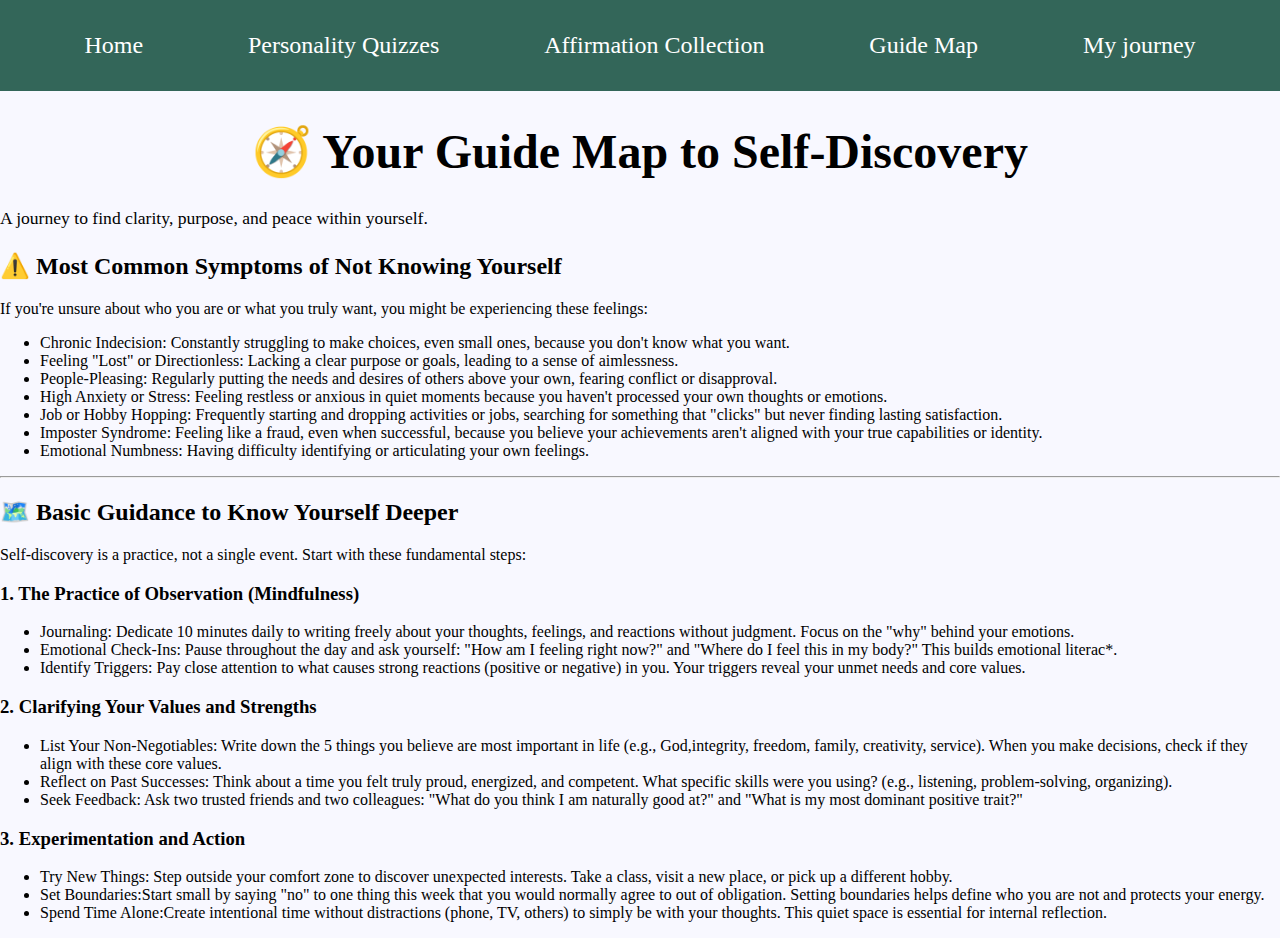
<file: goals.html>
<!DOCTYPE html>
<html lang="eng">
<head>
	<meta charset="utf-8">
	<meta name="viewport" content="width=device-width, initial-scale=1">
	<title>Guide Map: Self-Discovery</title>
	<link rel="stylesheet" type="text/css" href="casc.css">
</head>
<body>
<nav>
		<ul>
			<li> <a href="index.html">Home </a> </li>
				<li> <a href="quizzes.html" >Personality Quizzes </a> </li>
					<li> <a href="daily.html" > Affirmation Collection</a> </li>
                    <li> <a href="goals.html" > Guide Map </a> </li>
							<li> <a href="status.html" > My journey </a> </li>

		</ul>

	</nav>
<header>
        <h1>🧭 Your Guide Map to Self-Discovery</h1>
        <p>A journey to find clarity, purpose, and peace within yourself.</p>
    </header>
    
    <main>
        <section id="symptoms">
            <h2>⚠️ Most Common Symptoms of Not Knowing Yourself</h2>
            <p>If you're unsure about who you are or what you truly want, you might be experiencing these feelings:</p>
            <ul>
                <li>Chronic Indecision: Constantly struggling to make choices, even small ones, because you don't know what you want.</li>
                <li>Feeling "Lost" or Directionless: Lacking a clear purpose or goals, leading to a sense of aimlessness.</li>
                <li>People-Pleasing: Regularly putting the needs and desires of others above your own, fearing conflict or disapproval.</li>
                <li>High Anxiety or Stress: Feeling restless or anxious in quiet moments because you haven't processed your own thoughts or emotions.</li>
                <li>Job or Hobby Hopping: Frequently starting and dropping activities or jobs, searching for something that "clicks" but never finding lasting satisfaction.</li>
                <li>Imposter Syndrome: Feeling like a fraud, even when successful, because you believe your achievements aren't aligned with your true capabilities or identity.</li>
                <li>Emotional Numbness: Having difficulty identifying or articulating your own feelings.</li>
            </ul>
        </section>

        <hr>

        <section id="guidance">
            <h2>🗺️ Basic Guidance to Know Yourself Deeper</h2>
            <p>Self-discovery is a practice, not a single event. Start with these fundamental steps:</p>

            <h3>1. The Practice of Observation (Mindfulness)</h3>
            <ul>
                <li>Journaling: Dedicate 10 minutes daily to writing freely about your thoughts, feelings, and reactions without judgment. Focus on the "why" behind your emotions.</li>
                <li>Emotional Check-Ins: Pause throughout the day and ask yourself: "How am I feeling right now?" and "Where do I feel this in my body?" This builds emotional literac*.</li>
                <li>Identify Triggers: Pay close attention to what causes strong reactions (positive or negative) in you. Your triggers reveal your unmet needs and core values.</li>
            </ul>

            <h3>2. Clarifying Your Values and Strengths</h3>
            <ul>
                <li>List Your Non-Negotiables: Write down the 5 things you believe are most important in life (e.g., God,integrity, freedom, family, creativity, service). When you make decisions, check if they align with these core values.</li>
                <li>Reflect on Past Successes: Think about a time you felt truly proud, energized, and competent. What specific skills were you using? (e.g., listening, problem-solving, organizing).</li>
                <li>Seek Feedback: Ask two trusted friends and two colleagues: "What do you think I am naturally good at?" and "What is my most dominant positive trait?"</li>
            </ul>

            <h3>3. Experimentation and Action</h3>
            <ul>
                <li>Try New Things: Step outside your comfort zone to discover unexpected interests. Take a class, visit a new place, or pick up a different hobby. 

</li>
                <li>Set Boundaries:Start small by saying "no" to one thing this week that you would normally agree to out of obligation. Setting boundaries helps define who you are not and protects your energy.</li>
                <li>Spend Time Alone:Create intentional time without distractions (phone, TV, others) to simply be with your thoughts. This quiet space is essential for internal reflection.</li>
            </ul>
        </section>
    </main>

    

</body>
</html>
</file>
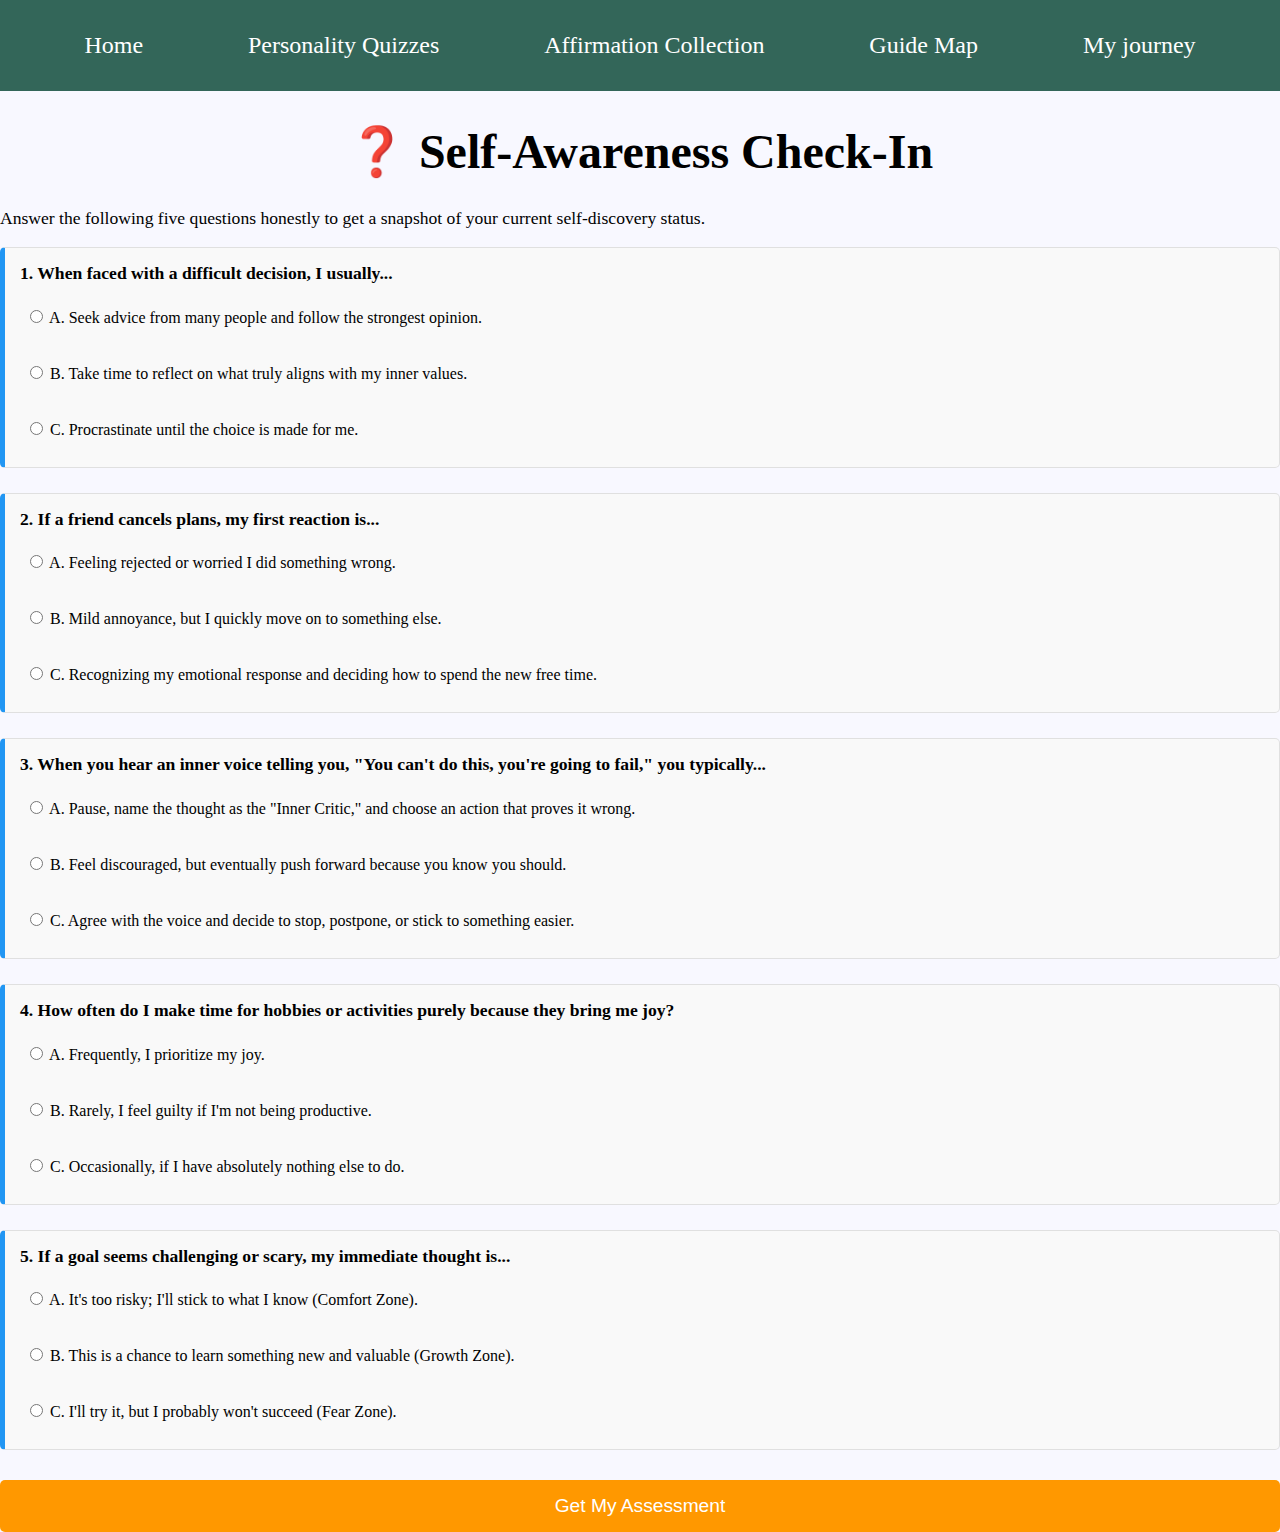
<file: quizzes.html>
<!DOCTYPE html>
<html lang="eng">
<head>
	<meta charset="utf-8">
	<meta name="viewport" content="width=device-width, initial-scale=1">
	<title> Inner Discovery: Quizzes</title>
	<link rel="stylesheet" type="text/css" href="casc.css">
</head>
<body>

<nav>
	<ul>
		
	<li> <a href="index.html" >Home </a> </li>
	<li> <a href="quizzes.html">Personality Quizzes </a></li>
					<li> <a href="daily.html" >Affirmation Collection </a> </li>
						<li> <a href="goals.html" > Guide Map </a></li>
							<li> <a href="status.html" > My journey </a></li>
	</ul>
</nav>
<header>
        <h1>❓ Self-Awareness Check-In</h1>
        <p>Answer the following five questions honestly to get a snapshot of your current self-discovery status.</p>
    </header>
    <main>
        <form id="personality-quiz">
            
            <div class="question-block">
                <p><strong>1. When faced with a difficult decision, I usually...</strong></p>
                <label><input type="radio" name="q1" value="1"> A. Seek advice from many people and follow the strongest opinion.</label><br>
                <label><input type="radio" name="q1" value="3"> B. Take time to reflect on what truly aligns with my inner values.</label><br>
                <label><input type="radio" name="q1" value="2"> C. Procrastinate until the choice is made for me.</label>
            </div>
            <div class="question-block">
                <p><strong>2. If a friend cancels plans, my first reaction is...</strong></p>
                <label><input type="radio" name="q2" value="2"> A. Feeling rejected or worried I did something wrong.</label><br>
                <label><input type="radio" name="q2" value="1"> B. Mild annoyance, but I quickly move on to something else.</label><br>
                <label><input type="radio" name="q2" value="3"> C. Recognizing my emotional response and deciding how to spend the new free time.</label>
            </div>
            <div class="question-block">
    <p><strong>3. When you hear an inner voice telling you, "You can't do this, you're going to fail," you typically...</strong></p>
    
    <label><input type="radio" name="q6" value="3"> A. Pause, name the thought as the "Inner Critic," and choose an action that proves it wrong.</label><br>
    
    <label><input type="radio" name="q6" value="2"> B. Feel discouraged, but eventually push forward because you know you should.</label><br>
    
    <label><input type="radio" name="q6" value="1"> C. Agree with the voice and decide to stop, postpone, or stick to something easier.</label>
</div>
            <div class="question-block">
                <p><strong>4. How often do I make time for hobbies or activities purely because they bring me joy?</strong></p>
                <label><input type="radio" name="q4" value="3"> A. Frequently, I prioritize my joy.</label><br>
                <label><input type="radio" name="q4" value="1"> B. Rarely, I feel guilty if I'm not being productive.</label><br>
                <label><input type="radio" name="q4" value="2"> C. Occasionally, if I have absolutely nothing else to do.</label>
            </div>
            <div class="question-block">
                <p><strong>5. If a goal seems challenging or scary, my immediate thought is...</strong></p>
                <label><input type="radio" name="q5" value="1"> A. It's too risky; I'll stick to what I know (Comfort Zone).</label><br>
                <label><input type="radio" name="q5" value="3"> B. This is a chance to learn something new and valuable (Growth Zone).</label><br>
                <label><input type="radio" name="q5" value="2"> C. I'll try it, but I probably won't succeed (Fear Zone).</label>
            </div>
           <button type="submit" id="submit-quiz-btn">Get My Assessment</button>
            
        </form>

        <div id="quiz-result" class="result-box" style="display:none;">
            <h2>Your Self-Awareness Status:</h2>
            <p id="status-text"></p>
            <p id="guidance-link"></p>
        </div>

    </main>

    <script src="quizscript.js"> </script>


</body>
</html>
</file>
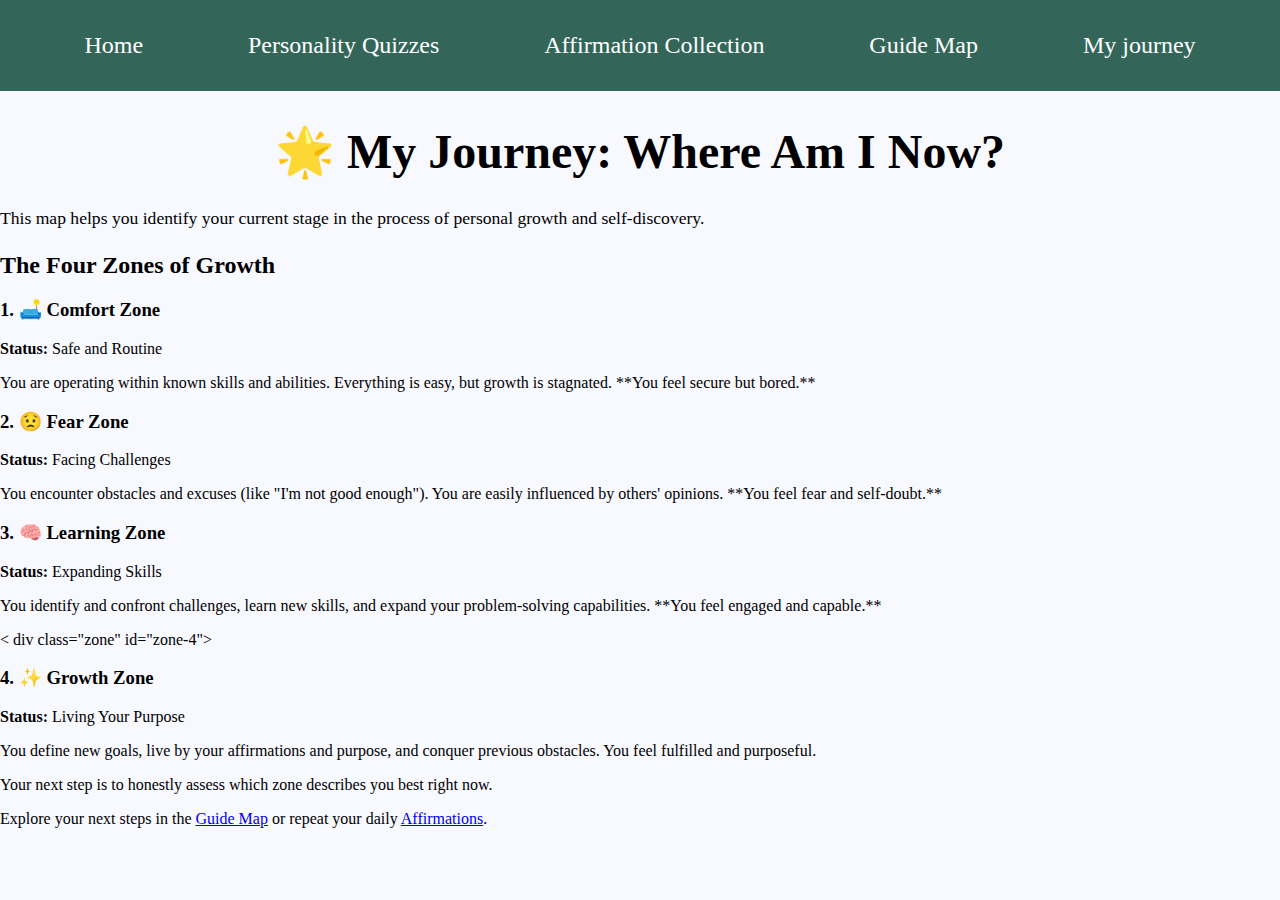
<file: status.html>
<!DOCTYPE html>
<html>
<head>
	<meta charset="utf-8">
	<meta name="viewport" content="width=device-width, initial-scale=1">
	<title>My Journey Map</title>
	<link rel="stylesheet" type="text/css" href="casc.css">
</head>
<body>
<nav>
		<ul>
			<li> <a href="index.html"> Home </a> </li>
				<li> <a href="quizzes.html" >Personality Quizzes </a> </li>
					<li> <a href="daily.html" >Affirmation Collection </a> </li>
						<li> <a href="goals.html" > Guide Map </a> </li>
                           <li> <a href="status.html" > My journey </a></li>

		</ul>

	</nav>
	<header>
        <h1>🌟 My Journey: Where Am I Now?</h1>
        <p>This map helps you identify your current stage in the process of personal growth and self-discovery.</p>
    </header>
    <main>
        
        <section id="journey-map">
            <h2>The Four Zones of Growth</h2>
            
            <div class="zone" id="zone-1">
                <h3>1. 🛋️ Comfort Zone</h3>
                <p><strong>Status:</strong> Safe and Routine</p>
                <p class="description">You are operating within known skills and abilities. Everything is easy, but growth is stagnated. **You feel secure but bored.**</p>
            </div>
            <div class="zone" id="zone-2">
                <h3>2. 😟 Fear Zone</h3>
                <p><strong>Status:</strong> Facing Challenges</p>
                <p class="description">You encounter obstacles and excuses (like "I'm not good enough"). You are easily influenced by others' opinions. **You feel fear and self-doubt.**</p>
            </div>
            <div class="zone" id="zone-3">
                <h3>3. 🧠 Learning Zone</h3>
                <p><strong>Status:</strong> Expanding Skills</p>
                <p class="description">You identify and confront challenges, learn new skills, and expand your problem-solving capabilities. **You feel engaged and capable.**</p>
            </div>
            < div class="zone" id="zone-4">
                <h3>4. ✨ Growth Zone</h3>
                <p><strong>Status:</strong> Living Your Purpose</p>
                <p class="description">You define new goals, live by your affirmations and purpose, and conquer previous obstacles. You feel fulfilled and purposeful.</p>
            </div>
            
            <p class="call-to-action">Your next step is to honestly assess which zone describes you best right now.</p>
            </section>

    </main>

    <footer>
        <p>Explore your next steps in the <a href="goals.html">Guide Map</a> or repeat your daily <a href="daily.html">Affirmations</a>.</p>
    </footer>
</body>

</html>
</file>
<file: casc.css>
body {
	margin: 0;
	padding:0;
	background-color:ghostwhite;
	
}
header h1 {
    /* Center the main title */
    text-align: center;
    color:black; 
    font-size: 3em; 
    margin-bottom: 0.5em;
}
header p {
    color: black /* Soft light gray for soothing text */
   
    max-width: 700px; /* Constrain width for readability and elegance */
    margin: 0 auto 15px auto;
    line-height: 1.6;
    font-size: 1.1em;
}

nav {
	margin: 0;
	padding: 0;
	background:#336659;
	padding: 2rem;
}
nav ul {
	list-style-type: none;
	margin: 0;
	padding: 0;
	display:flex;
	justify-content:space-around;
}
nav ul li {
	display:inline;
}
nav ul li a {
	font-size: 24px;
	color:white;
	text-decoration:none;
	padding: 0.5rem 1rem;

}
nav ul li a:hover {
	background-color:black;
	border-radius: 5px;
}
#Affirmation-list {
    list-style: none; /* Remove default bullets */
    padding: 0;
}

#Affirmation-list li {
    padding: 10px;
    background-color: #f9f9f9;
    border-left: 5px solid #007bff; /* Aesthetic blue bar */
    margin-bottom: 8px;
    cursor: pointer; /* Indicates it's clickable */
    transition: background-color 0.3s, opacity 0.3s;
}
.question-block {
    margin-bottom: 25px;
    padding: 15px;
    border: 1px solid #e0e0e0;
    border-left: 5px solid #2196F3; /* Blue highlight */
    border-radius: 5px;
    background-color: #f9f9f9;
}

.question-block p {
    margin-top: 0;
    font-size: 1.1em;
}

label {
    display: block;
    margin-bottom: 8px;
    cursor: pointer;
    padding: 5px;
}

label:hover {
    background-color: #e3f2fd;
    border-radius: 3px;
}

#submit-quiz-btn {
    display: block;
    width: 100%;
    padding: 15px;
    background-color: #FF9800; /* Orange button */
    color: white;
    border: none;
    border-radius: 5px;
    font-size: 1.2em;
    cursor: pointer;
    margin-top: 30px;
    transition: background-color 0.3s;
}

#submit-quiz-btn:hover {
    background-color: #fb8c00;
}

.result-box {
    margin-top: 30px;
    padding: 20px;
    border: 2px solid #4CAF50;
    background-color: #e8f5e9; /* Light green result box */
    border-radius: 8px;
    text-align: center;

}
.submission-list {
    display: grid;
    /* Creates two columns: one for the label, one for the value */
    grid-template-columns: 1fr 2fr; 
    width: 300px;
    margin-left: auto; /* Align the block to the right */
    border: 2px solid teal;
    padding: 15px;
    border-radius: 8px;
}

.submission-list dt {
    /* Styles the label (e.g., "Done By:") */
    font-weight: bold;
    text-align: left;
}

.submission-list dd {
    /* Styles the value (e.g., "Saron Felege Hailu") */
    margin-left: 10px; /* Separates it from the label */
    text-align: right;
    border-bottom: 1px dotted #ccc; /* Adds a separator line */
    padding-bottom: 3px;
    margin-bottom: 5px;
}
@media screen and (max-width: 768px) {
    
    /* 1. Reset Navigation Container */
    nav {
        /* Reduce the large padding on the nav bar for more space */
        padding: 0.5rem; 
    }
    
    /* 2. Stack the Links Vertically */
    nav ul {
        /* This line stacks the items on top of each other */
        flex-direction: column;
        /* Center the links horizontally */
        align-items: center; 
        /* Remove the padding we added for horizontal scrolling */
        padding: 0; 
    }

    /* 3. Style the List Items (The clickable blocks) */
    nav ul li {
        /* Make the list item take the full width for a large tap target */
        width: 90%; 
        /* Ensure the element behaves like a block for full width */
        display: block; 
        /* Center the text within the block */
        text-align: center; 
        /* Add some space between each link */
        margin: 5px 0;
    }

    /* 4. Style the Link Text */
    nav ul li a {
        /* Reduce font size slightly for better fit */
        font-size: 18px; 
        /* Ensure the entire padding area is clickable */
        display: block; 
        /* Increase vertical padding for an easier tap target */
        padding: 10px 0; 
        /* Make the hover state (background) fill the li width */
        width: 100%; 
    }
    
    /* 5. General Layout Adjustment (Keeping this clean) */
    header p {
        max-width: 100%; 
        padding: 0 15px; 
        margin-bottom: 15px;
    }
}
</file>
